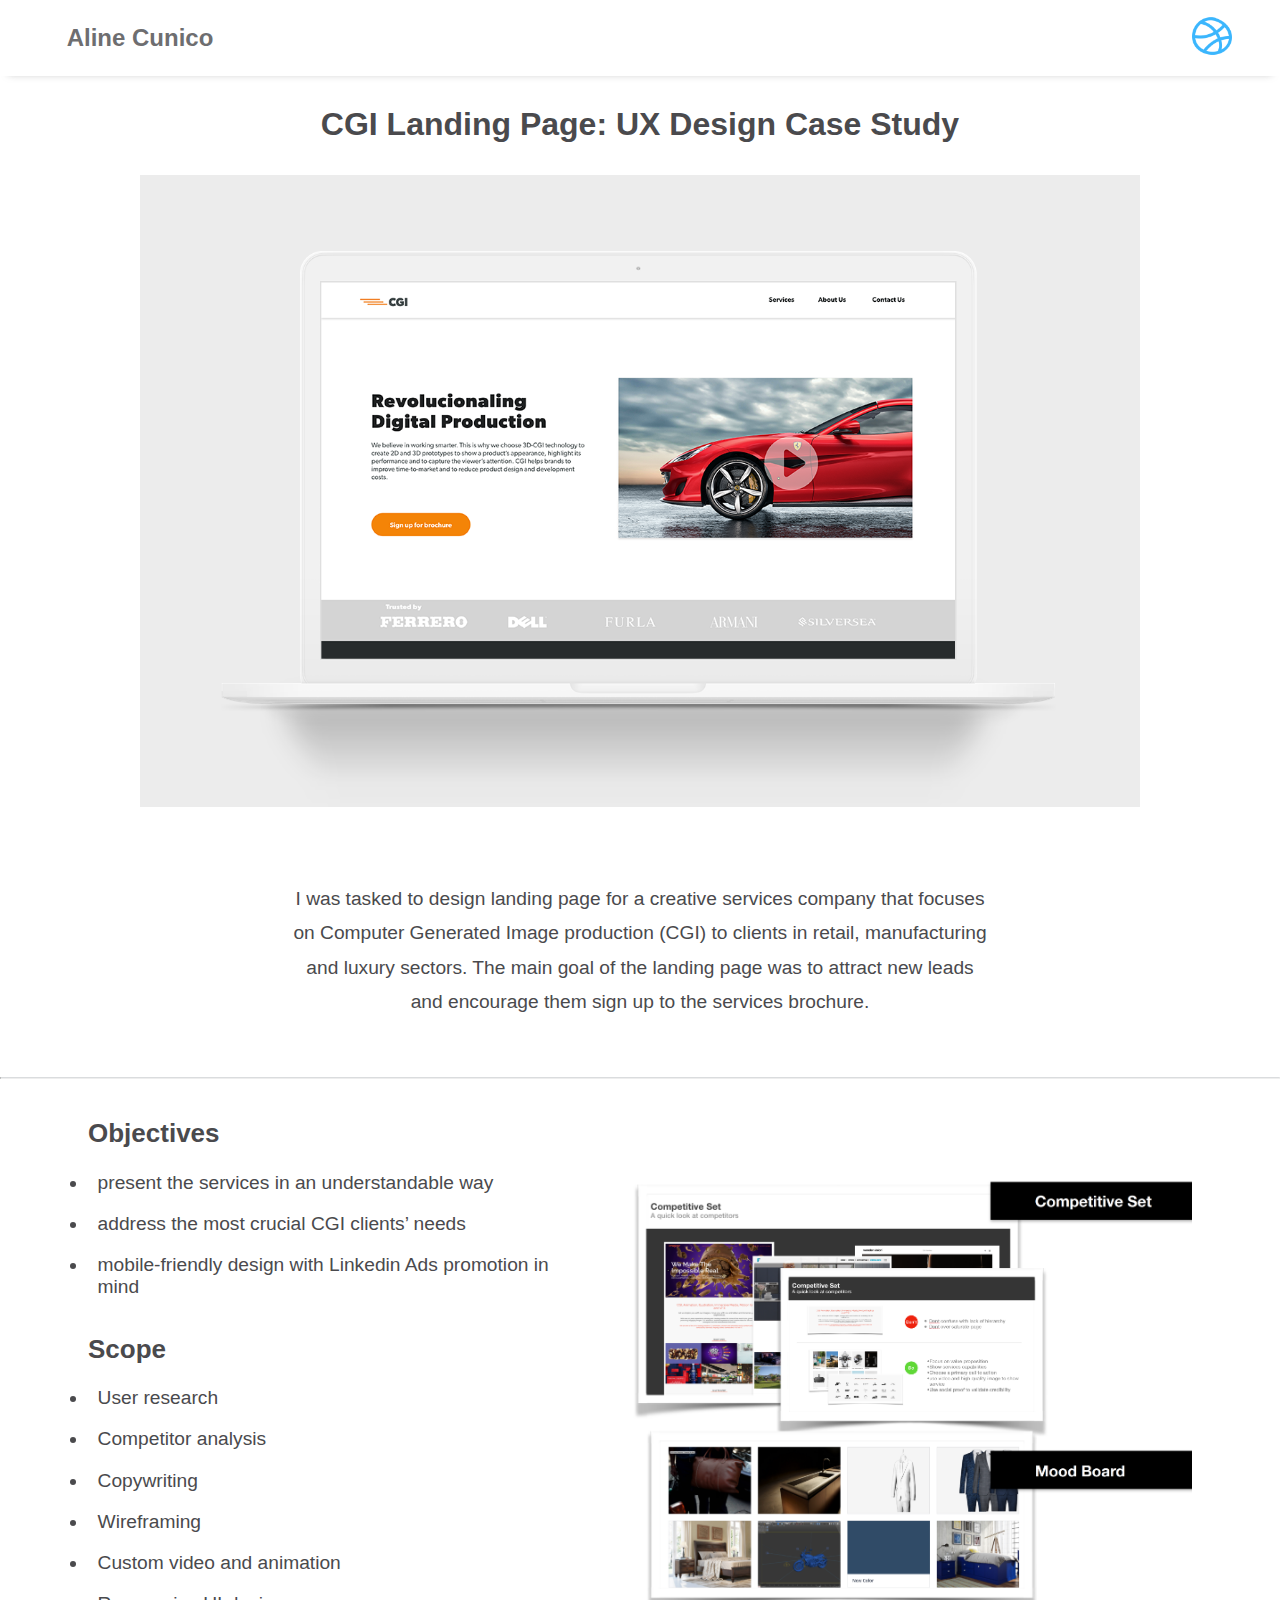
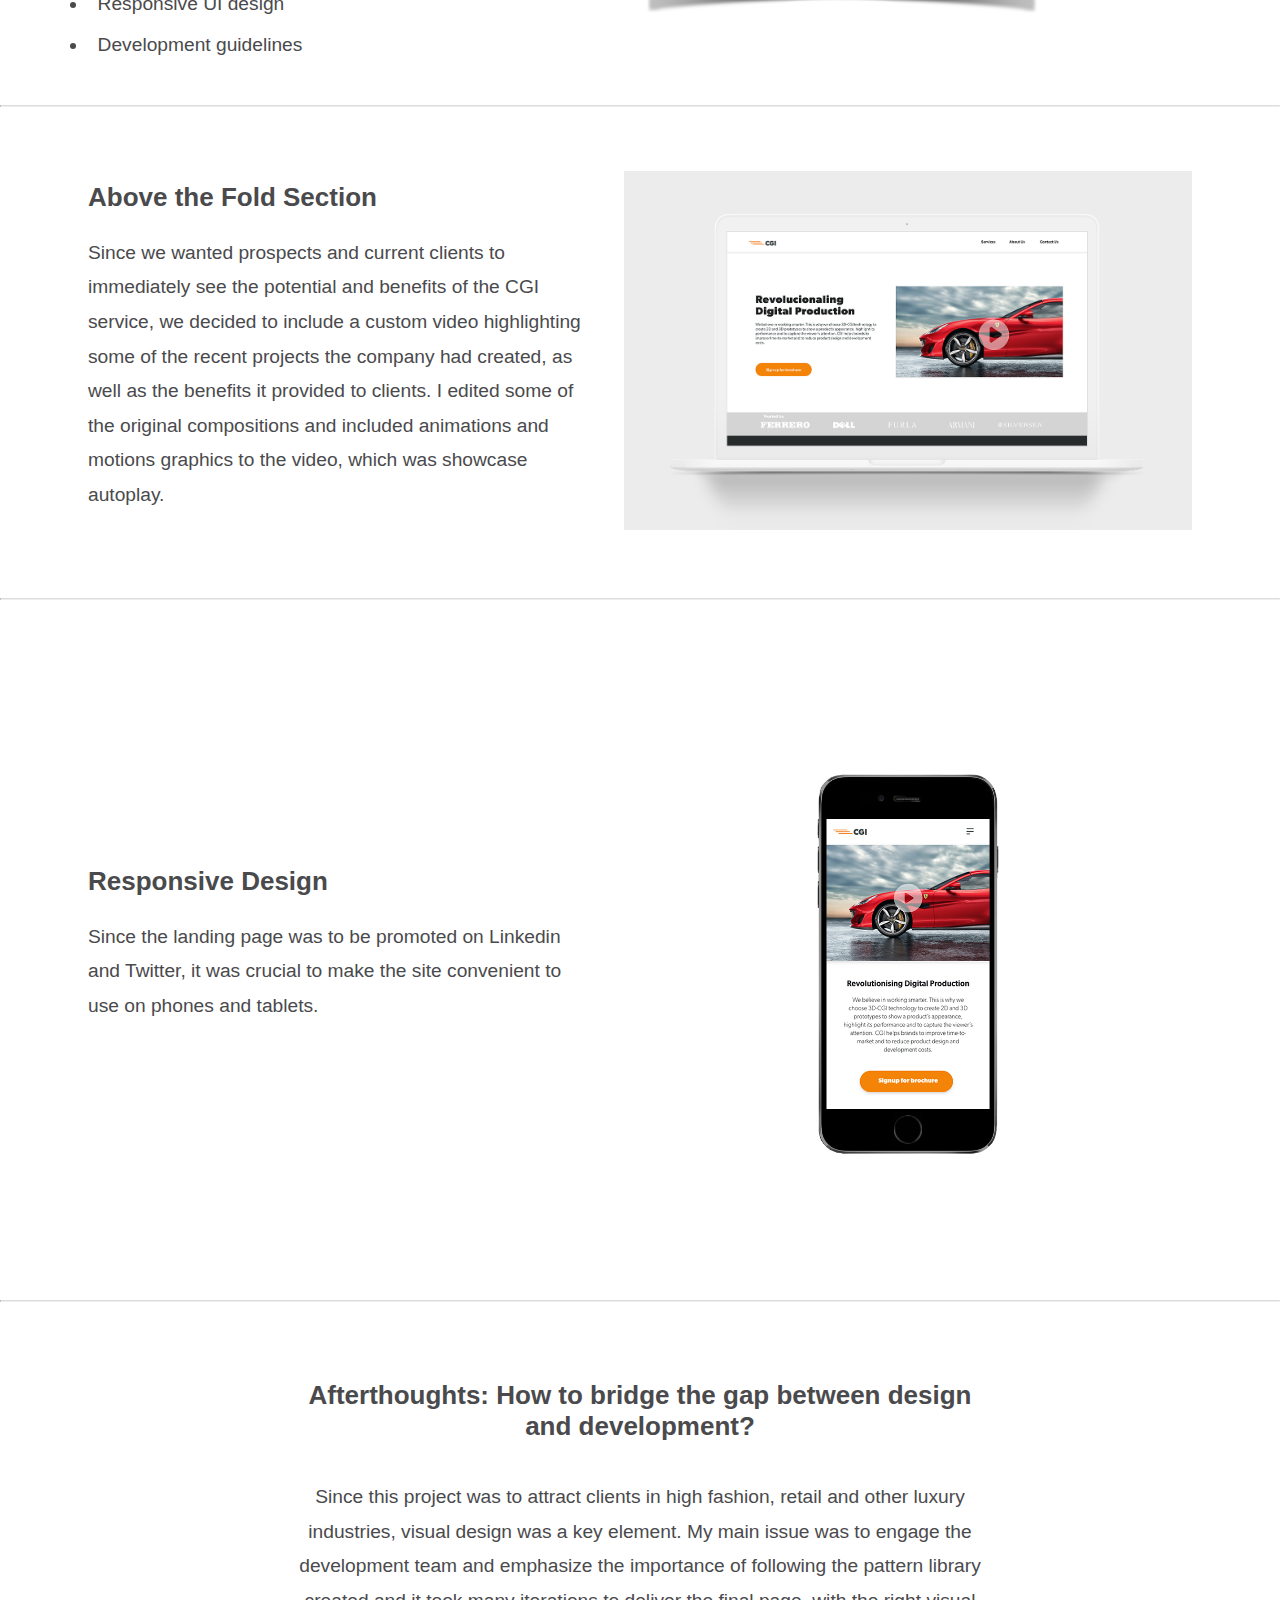
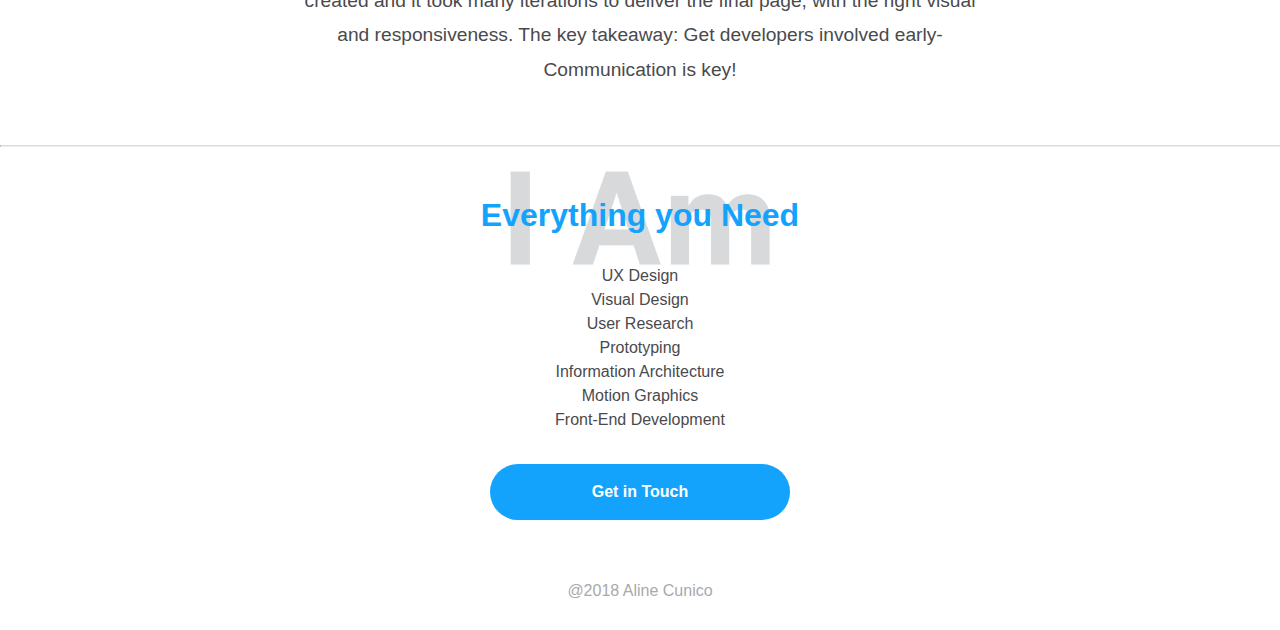
<file: cgi.html>
<!DOCTYPE html>
<html lang="en">

<head>
  <meta charset="UTF-8">
  <meta name="viewport" content="width=device-width, initial-scale=1.0">
  <meta http-equiv="X-UA-Compatible" content="ie=edge">
  <link rel="stylesheet" href="https://use.fontawesome.com/releases/v5.0.13/css/all.css" integrity="sha384-DNOHZ68U8hZfKXOrtjWvjxusGo9WQnrNx2sqG0tfsghAvtVlRW3tvkXWZh58N9jp"
    crossorigin="anonymous">
  <link rel="stylesheet" href="css/cgi.css">
   <link href="https://fonts.googleapis.com/css?family=Noto+Sans+TC:100,300,400,500,700,900" rel="stylesheet">
  <title>AC Portfolio</title>
</head>

<body>
<header class="container">
		<div class="logo"><a href="index.html"> Aline Cunico </a></div>

		<nav> 
			<div class="dribbble"><a href="https://dribbble.com/acunico"><img src="img/dribbble-logo.png"></a></div>
		
		</nav>

	</header>
	<main class="portfolio">
		<section class="project">
			<h1>CGI Landing Page: UX Design Case Study</h1>
			<figure class="device">
				<img src="img/cgi.png">

			</figure>
			<p>I was tasked to design landing page for a creative services company that focuses on Computer Generated Image production (CGI) to clients in retail, manufacturing and luxury sectors.  The main goal of the landing page was to attract new leads and encourage them sign up to the services brochure. </p>

			

		</section>
		<hr>

			<section class="research">
			<div class="objectives">
			<h2>Objectives</h2>
			<ul class="0bjectives"> 
				<li> present the services in an understandable way</li>
				<li> address the most crucial CGI clients’ needs</li>
				<li> mobile-friendly design with Linkedin Ads promotion in mind</li>

			</ul>
			<h2 class="scope">Scope</h2>
			<ul class="0bjectives"> 
				<li> User research</li>
				<li> Competitor analysis</li>
				<li> Copywriting</li>
				<li> Wireframing</li>
				<li> Custom video and animation</li>
				<li> Responsive UI design</li>
				<li> Development guidelines</li>

			</ul>
			</div>
			<div class="res">
			<figure class="imageaaa">
				<img src="img/reserach.png">

			</figure>
			</div>

		
		</section>
		<hr>
		<section class="research">
			<div class="objectives">
			<h2 >Above the Fold Section</h2>
			<p class="description">Since we wanted prospects and current clients to immediately see the potential and benefits of the CGI service, we decided to include a custom video highlighting some of the recent projects the company had created, as well as the benefits it provided to clients. I edited some of the original compositions and included animations and motions graphics to the video, which was showcase  autoplay.
			</p>
		</div>

			<div class="res">
			<figure class="imageaaa">
				<img src="img/cgi.png">

			</figure>
			</div>


					

		</section>

		<hr>
		<section class="research">
			<div class="objectives">
			<h2 >Responsive Design</h2>
			<p class="description">Since the landing page was to be promoted on Linkedin and Twitter, it was crucial to make the site convenient to use on phones and tablets.</p>
		</div>

			<div class="res">
			<figure class="imageaaa">
				<img src="img/cgi_phone.png">

			</figure>
			</div>
					

		</section>
			<hr>
			<section class="project">
			<h2 class="thoughts">Afterthoughts: How to bridge the gap between design and development?</h2>
			
			<p>Since this project was to attract clients in high fashion, retail and other luxury industries, visual design was a key element. My main issue was to engage the development team and emphasize the importance of following the pattern library created and it took many iterations to deliver the final page, with the right visual and
responsiveness. The key takeaway: Get developers involved early-Communication is key!
</p>

			

		</section>

		<hr>
		<br>

		<section class="skills">
			<h2>Everything you Need</h2>
			<ul class="myskills"> 
				<li> UX Design</li>
				<li> Visual Design</li>
				<li> User Research</li>
				<li> Prototyping</li>
				<li> Information Architecture</li>
				<li> Motion Graphics</li>
				<li> Front-End Development</li>

			</ul>

			<div class="btn">
				<a href="mailto:alinedcunico@gmailcom">Get in Touch </a>


			</div>	
			


		</section>


	<footer>@2018 Aline Cunico</footer>

	</main>

</body>

</html>
</file>
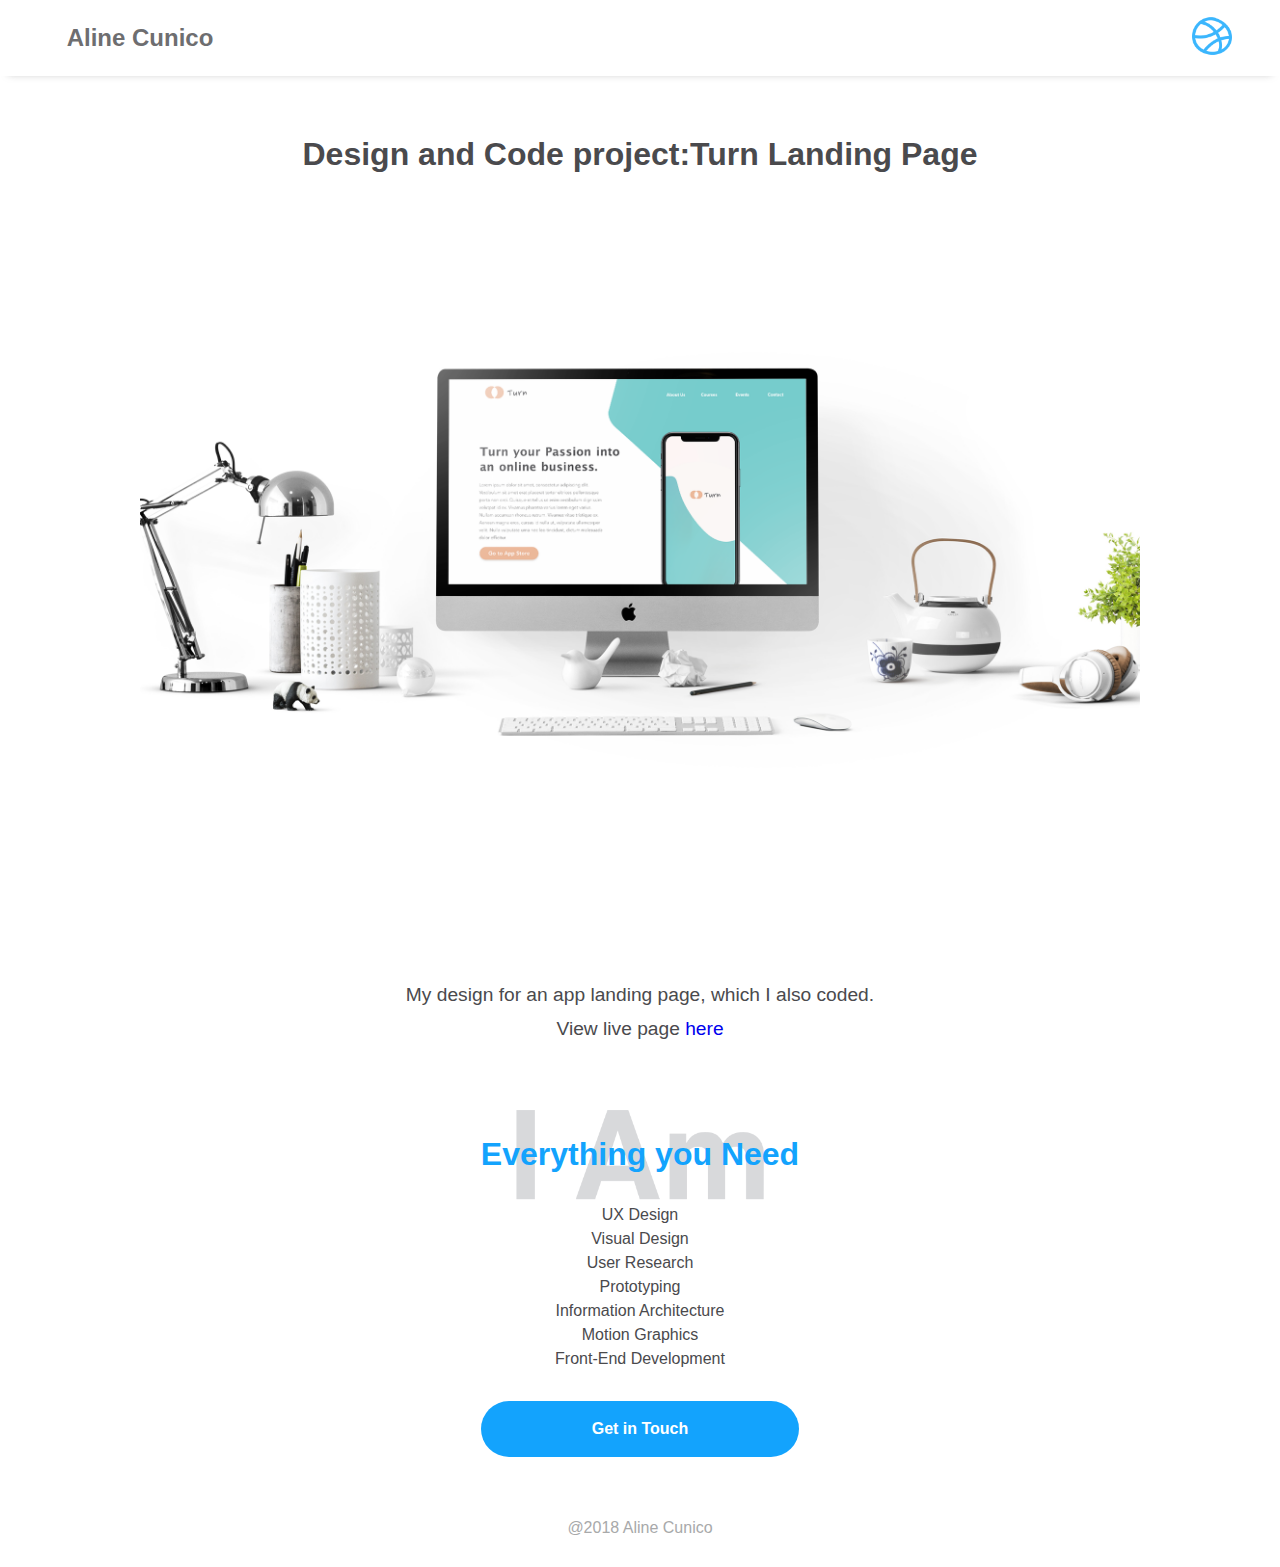
<file: Design and Code-Turn.html>
<!DOCTYPE html>
<html lang="en">

<head>
  <meta charset="UTF-8">
  <meta name="viewport" content="width=device-width, initial-scale=1.0">
  <meta http-equiv="X-UA-Compatible" content="ie=edge">
  <link rel="stylesheet" href="https://use.fontawesome.com/releases/v5.0.13/css/all.css" integrity="sha384-DNOHZ68U8hZfKXOrtjWvjxusGo9WQnrNx2sqG0tfsghAvtVlRW3tvkXWZh58N9jp"
    crossorigin="anonymous">
  <link rel="stylesheet" href="css/pages.css">
   <link href="https://fonts.googleapis.com/css?family=Noto+Sans+TC:100,300,400,500,700,900" rel="stylesheet">
  <title>AC Portfolio</title>
</head>

<body>
<header class="container">
		<div class="logo"><a href="index.html"> Aline Cunico </a></div>

		<nav> 
			<div class="dribbble"><a href="https://dribbble.com/acunico"><img src="img/dribbble-logo.png"></a></div>
		
		</nav>

	</header>
	<main class="portfolio">
		<section class="project">
			<h1>Design and Code project:Turn Landing Page</h1>
			<figure class="device">
				<img src="img/turn.png">

			</figure>
			<p>My design for an app landing page, which I also coded.<br> View live page <a href ="https://goo.gl/aV8Y6Q">here</a>
			

			

		</section>

		<section class="skills">
			<h2>Everything you Need</h2>
			<ul class="myskills"> 
				<li> UX Design</li>
				<li> Visual Design</li>
				<li> User Research</li>
				<li> Prototyping</li>
				<li> Information Architecture</li>
				<li> Motion Graphics</li>
				<li> Front-End Development</li>

			</ul>

			<div class="btn">
				<a href="#">Get in Touch </a>


			</div>	
			


		</section>

	<footer>@2018 Aline Cunico</footer>

	</main>

</body>

</html>
</file>
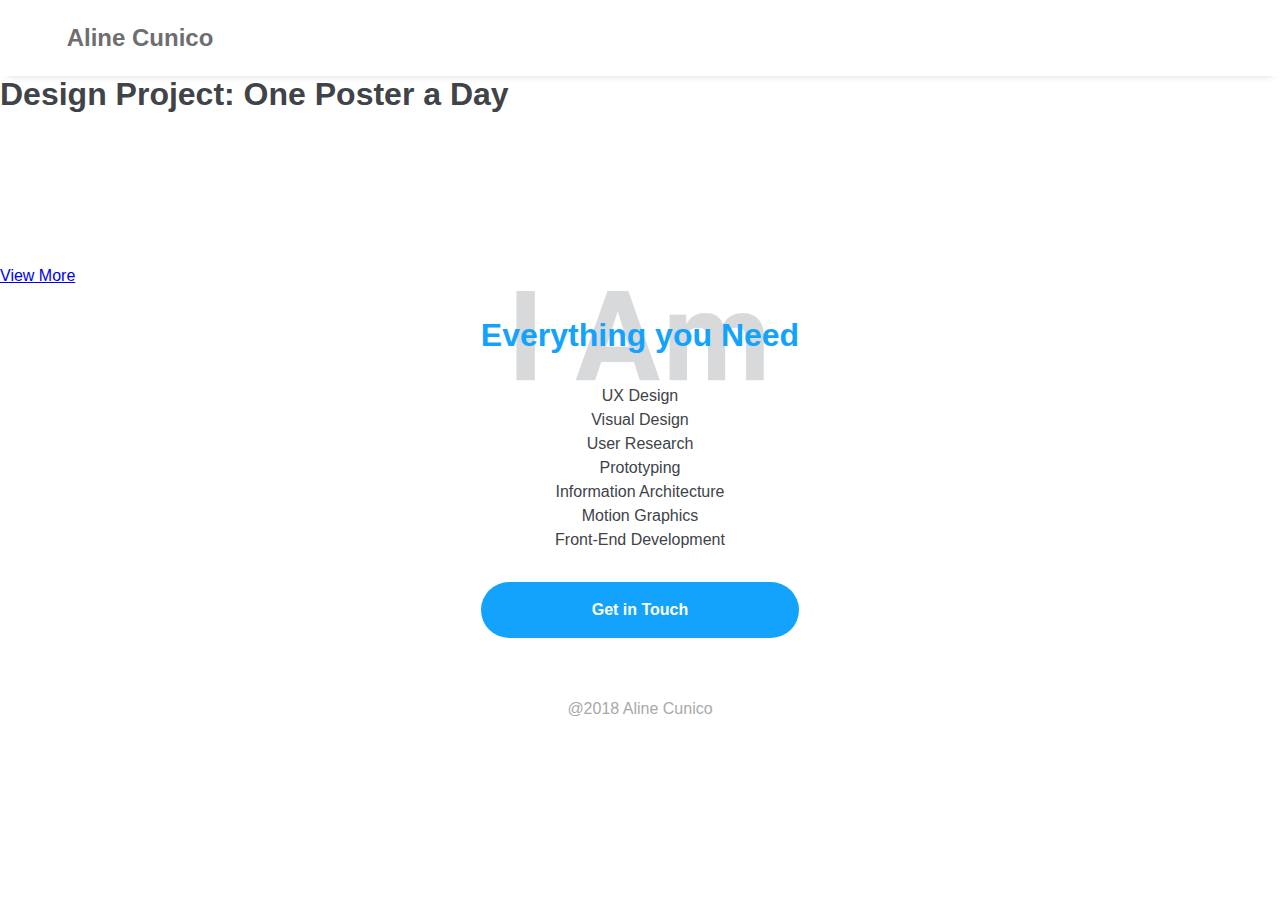
<file: insta.html>
<!DOCTYPE html>
<html lang="en">

<head>
  <meta charset="UTF-8">
  <meta name="viewport" content="width=device-width, initial-scale=1.0">
  <meta http-equiv="X-UA-Compatible" content="ie=edge">
  <link rel="stylesheet" href="https://use.fontawesome.com/releases/v5.0.13/css/all.css" integrity="sha384-DNOHZ68U8hZfKXOrtjWvjxusGo9WQnrNx2sqG0tfsghAvtVlRW3tvkXWZh58N9jp"
    crossorigin="anonymous">
  <link rel="stylesheet" href="css/style.css">
   <link href="https://fonts.googleapis.com/css?family=Noto+Sans+TC:100,300,400,500,700,900" rel="stylesheet">
  <title>AC Portfolio</title>
</head>

<body>
	<header class="container">
		<div class="logo"><a href="index.html"> Aline Cunico </a></div>
		<nav> 
		
		</nav>

	</header>
	<main class="portfolio">
		<section class="project">
			<h1>Design Project: One Poster a Day</h1>
<div class="insta">
			<!-- LightWidget WIDGET --><script src="http://cdn.lightwidget.com/widgets/lightwidget.js"></script><iframe src="http://lightwidget.com/widgets/ab35247d51325c739f43f757e86ce59b.html" scrolling="no" allowtransparency="true" class="lightwidget-widget" style="width:100%;border:0;overflow:hidden;"></iframe>
		</div>

		<div class="more">
				<a href="https://www.instagram.com/adportfolio7800/">View More</a>


			</div>	





		

		</section>

		<section class="skills">
			<h2>Everything you Need</h2>
			<ul class="myskills"> 
				<li> UX Design</li>
				<li> Visual Design</li>
				<li> User Research</li>
				<li> Prototyping</li>
				<li> Information Architecture</li>
				<li> Motion Graphics</li>
				<li> Front-End Development</li>

			</ul>

			<div class="btn">
			<a href="mailto:alinedcunico@gmailcom">Get in Touch </a>


			</div>	
			


		</section>

	<footer>@2018 Aline Cunico</footer>

	</main>

</body>

</html>
</file>
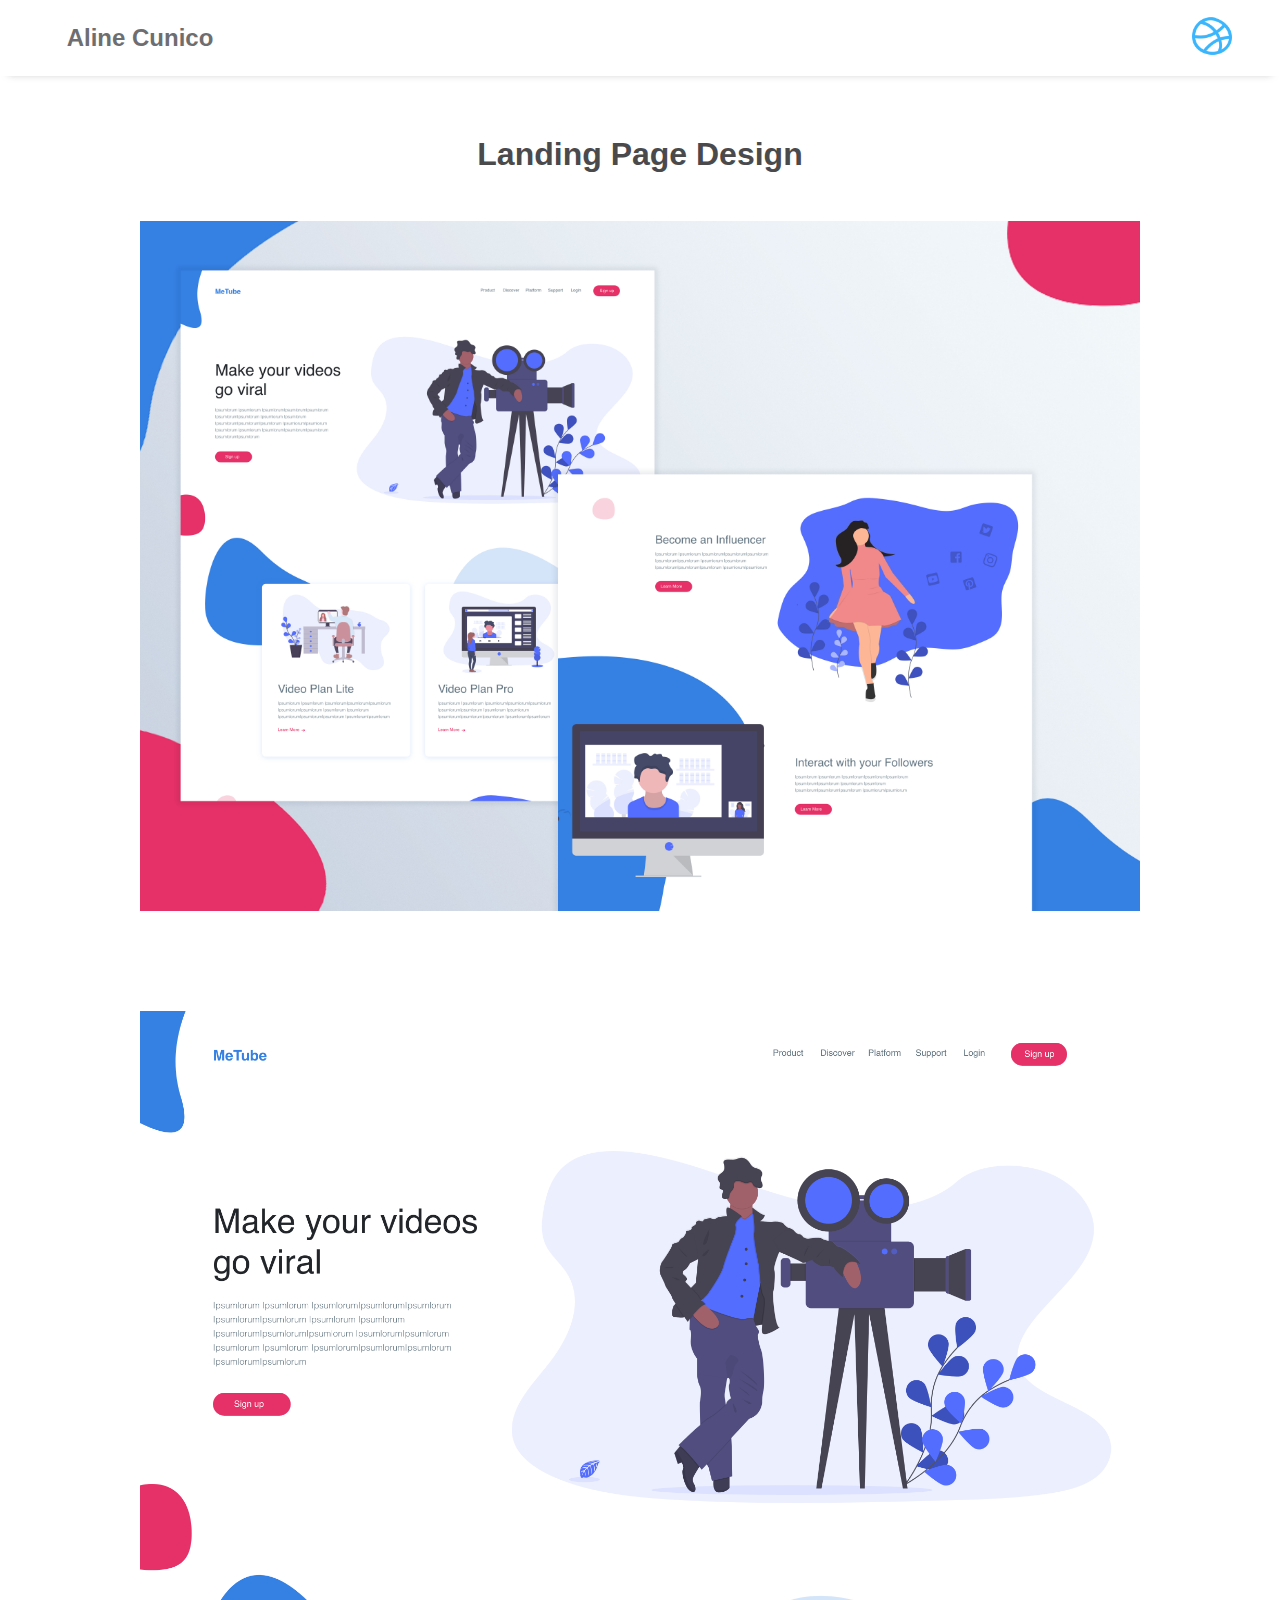
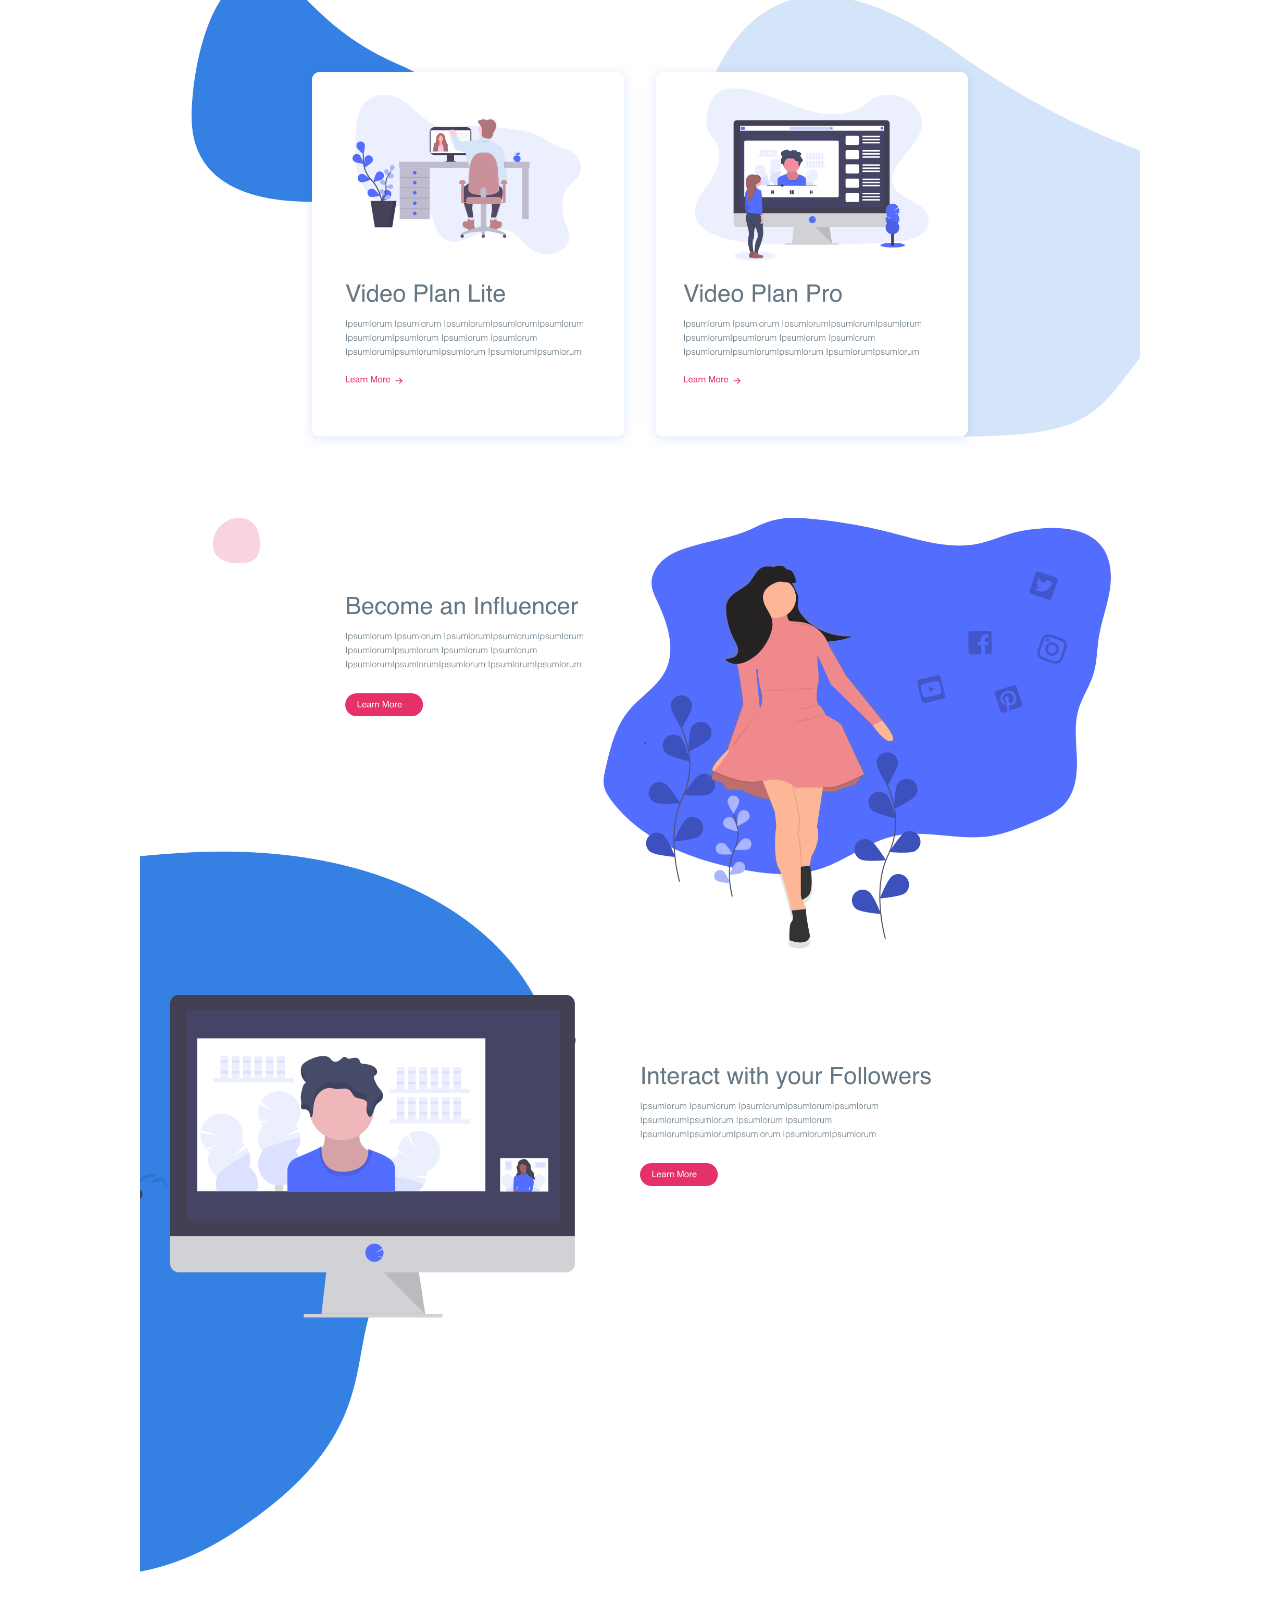
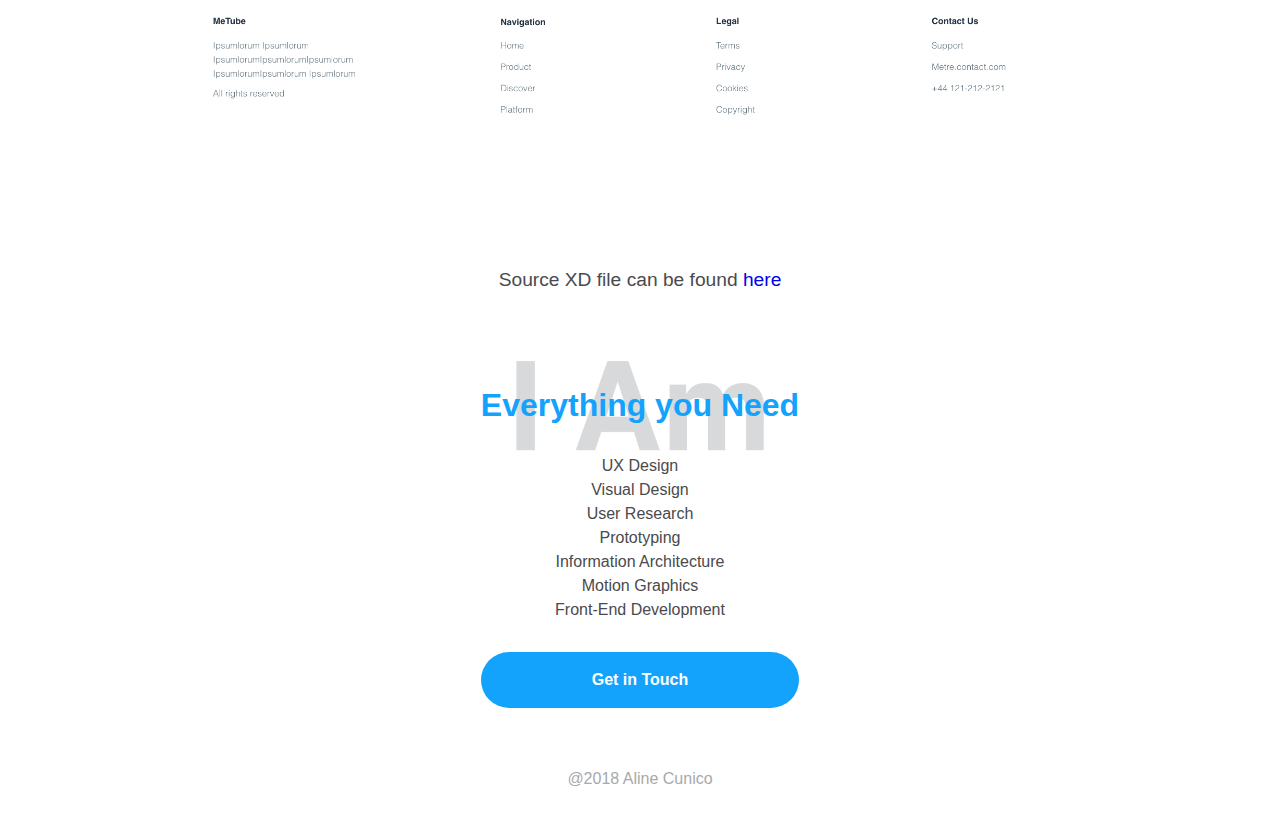
<file: Landing Page Design.html>
<!DOCTYPE html>
<html lang="en">

<head>
  <meta charset="UTF-8">
  <meta name="viewport" content="width=device-width, initial-scale=1.0">
  <meta http-equiv="X-UA-Compatible" content="ie=edge">
  <link rel="stylesheet" href="https://use.fontawesome.com/releases/v5.0.13/css/all.css" integrity="sha384-DNOHZ68U8hZfKXOrtjWvjxusGo9WQnrNx2sqG0tfsghAvtVlRW3tvkXWZh58N9jp"
    crossorigin="anonymous">
  <link rel="stylesheet" href="css/pages.css">
   <link href="https://fonts.googleapis.com/css?family=Noto+Sans+TC:100,300,400,500,700,900" rel="stylesheet">
  <title>AC Portfolio</title>
</head>

<body>
<header class="container">
		<div class="logo"><a href="index.html"> Aline Cunico </a></div>

		<nav> 
			<div class="dribbble"><a href="https://dribbble.com/acunico"><img src="img/dribbble-logo.png"></a></div>
		
		</nav>

	</header>
	<main class="portfolio">
		<section class="project">
			<h1>Landing Page Design</h1>
			<figure class="device">
				<img src="img/MeTube-Landing-Page.jpg">

			</figure>
			<figure class="device">
				<img src="img/Metube.png">

			</figure>
			<p>Source XD file can be found <a href ="https://goo.gl/NZdQ7N">here</a>
			

			

		</section>

		<section class="skills">
			<h2>Everything you Need</h2>
			<ul class="myskills"> 
				<li> UX Design</li>
				<li> Visual Design</li>
				<li> User Research</li>
				<li> Prototyping</li>
				<li> Information Architecture</li>
				<li> Motion Graphics</li>
				<li> Front-End Development</li>

			</ul>

			<div class="btn">
				<a href="#">Get in Touch </a>


			</div>	
			


		</section>

	<footer>@2018 Aline Cunico</footer>

	</main>

</body>

</html>
</file>
<file: css/cgi.css>
* {

	margin: 0;
	padding: 0;
	box-sizing: border-box;
}



body {
	font-family: "Nunito", sans-serif;
	color: #404348;
	text-decoration: none;


}


a {
	text-decoration: none;
}


header {
	justify-content: space-between;
	align-items: center;
	background-color: white;
	-webkit-box-shadow: 0px 7px 7px -8px rgba(117,117,117,0.37);
-moz-box-shadow: 0px 7px 7px -8px rgba(117,117,117,0.37);
box-shadow: 0px 7px 7px -8px rgba(117,117,117,0.37);
display: flex;
align-content: center;

}

.logo {
	font-size: 24px;
	font-weight: 700;
	width: 280px;
	padding: 1em 1em;
	text-align: center;

	
}


.container a {
	text-decoration: none;
	color: #4A4A4D;
	opacity: 80%;


}

nav{width: 40px;
	height: auto;
	margin-right: 3em;
	


}

.dribbble a img {
	width: 40px;
	height: auto;





}




main {

	
}

.research {
	max-width: 1200px;
	padding: 2em 2em;
	text-decoration: none;
	justify-content: center;
	display: flex;
	flex-flow: column;
	margin: 0 auto;
	align-items: center;
	
}




.video {
	max-width: 1200px;
	padding: 2em 2em;
	text-decoration: none;
	justify-content: center;
	display: flex;
	flex-flow: column;
	margin: 0 auto;
	align-items: center;
	
}
hr {
	border-top: 0.3px solid #DADCDE;

}



.objectives h2 {
	text-align: center;
	font-size: 26px;
	padding-bottom: 0.5em;


}

.objectives ul li{
padding:0.5em;
flex-flow: wrap;
	font-size: 1em;
	font-weight: 400;
	max-width: 700px;
	font-size: 1.2em;

}

.scope {
	text-align: left;
	font-size: 26px;
	padding-top: 1em;

}


.hero {
	text-align: center;
	color: #4A4A4D;
	text-decoration: none;
	margin: 0 0 30px 0;

}

.hero h1 {
	font-size: 2em;
	font-weight: 700;
	text-decoration: none;
	color: #4A4A4D;
	text-align: center;

}

.hero p {
	font-size: 1.2em;
	font-weight: 400;
	max-width: 700px;
	line-height: 1.8em;
	margin: 3em auto;
	color: #4A4A4D;
	text-decoration: none;
	border: none;
}


.hero a {
	background: #E8B094;
	text-decoration: none;
	color: white;
	font-size: 20px;
	font-weight: 700;
	border-radius: 40px;
	padding: 1em 2em;

}


.portfolio {
	
	color: #4A4A4D;
	text-decoration: none;
	margin: 30px 0 30px 0;

}

.project  {
	text-decoration: none;
	color: #4A4A4D;
	text-align: center;
}

.project h1 {
	font-size: 2em;
	font-weight: 700;
	text-decoration: none;
	color: #4A4A4D;
	text-align: center;
	margin-top: 30px;
}

.project p {
	font-size: 1.2em;
	font-weight: 400;
	max-width: 700px;
	line-height: 1.8em;
	margin: 2em auto;
	color: #4A4A4D;
	text-decoration: none;
	border: none;
	margin-bottom: 3em;
}




figure{
text-align: center;

}

figure img {
	margin: 2em auto ;
	max-width: 500px;
	height: auto;
	width: 100%;

}

.res { text-align: right;
		
	max-width: 600px;
	height: auto;
	width: 100%;
	padding-left: 2em;
	padding-top: 0;


}


.skills { 
	max-width: 400px;
	margin: 0 auto;
	padding: 2em 1em;
	text-decoration: none;
	background: url('../img/background.png') no-repeat center top ;
	background-size: 110%;
	margin-bottom: 30px;

 }

 .skills h2 {
 	font-size: 2em;
	font-weight: 700;
	text-decoration: none;
	color: #13A3FD;
	text-align: center;
	margin-bottom: 30px;


 }

 .skills ul {
 	margin-bottom: 2em;
	padding: 0;
	text-decoration: none;
	text-align: center; 
	list-style: none;
	line-height: 1.5;


 }


.btn{
background-color: #13A3FD;
color: white;
text-decoration: none;
text-align:center;
margin:0 auto;
padding: 1em 1.5em;
border-radius: 30px;
max-width: 300px;



}

.skills a {
 	margin: 0;
	padding: 1em 2em;
	text-decoration: none;
	text-align: center; 
	list-style: none;
	line-height: 1.5;
	color: white;
	font-weight: 700;


 }

  .thoughts {
	padding-top: 2em;


 }

 footer {
 	text-align-last: center;
 	color: #A8A9AA;
 	margin: 0 auto;

 }

 .description {
	font-size: 1.2em;
	line-height: 1.8em;
	text-align: center;



}


@media screen and (min-width: 500px) {

	

.hero {
	text-align: center;
}
.hero h1{
	font-size: 3.5em;
	text-align: center;

}
.hero p:before {
	margin: 1em 0;
}
.hero p {
	font-size: 1.3em;
	padding: 0;
	
}

figure img {
	margin: 2em auto ;
	max-width: 1000px;
	height: auto;

}



.row{

	display: flex;
	flex-flow: wrap;
	justify-content: center;
}

.research {
	max-width: 1200px;
	padding: 2em 3em;
	text-decoration: none;
	justify-content: center;
	display: flex;
	flex-flow: row;
	margin: 0 auto;
	align-items: center;
	
}

.objectives h2 {
	text-align: left;
	font-size: 26px;
	padding-bottom: 0.5em;


}

.description {
	padding: 0.5em 0;
	font-size: 1.2em;
	font-weight: 400;
	max-width: 700px;
	line-height: 1.8em;
	text-align: left;



}

 .thoughts {
 	font-size: 26px;
	font-weight: 700;
	text-decoration: none;
	text-align: center;
	margin: 0 auto;
	max-width: 700px;
	padding-top: 3em;


 }



}
</file>
<file: css/pages.css>
* {

	margin: 0;
	padding: 0;
	box-sizing: border-box;
}



body {
	font-family: "Nunito", sans-serif;
	color: #404348;
	text-decoration: none;

}


a {
	text-decoration: none;
}


header {
	justify-content: space-between;
	align-items: center;
	background-color: white;
	-webkit-box-shadow: 0px 7px 7px -8px rgba(117,117,117,0.37);
-moz-box-shadow: 0px 7px 7px -8px rgba(117,117,117,0.37);
box-shadow: 0px 7px 7px -8px rgba(117,117,117,0.37);
display: flex;
align-content: center;

}

.logo {
	font-size: 24px;
	font-weight: 700;
	width: 280px;
	padding: 1em 1em;
	text-align: center;

	
}


.container a {
	text-decoration: none;
	color: #4A4A4D;
	opacity: 80%;


}

nav{width: 40px;
	height: auto;
	margin-right: 3em;
	


}

.dribbble a img {
	width: 40px;
	height: auto;





}




main {
	display: flex;
	flex-flow: column;
	
}

.container-hero {
	max-width: 1200px;
	margin: 0 auto;
	padding: 2em 1em;
	text-decoration: none;
	text-align: center;
}
.hero {
	text-align: center;
	color: #4A4A4D;
	text-decoration: none;
	margin: 0 0 30px 0;

}

.hero h1 {
	font-size: 2em;
	font-weight: 700;
	text-decoration: none;
	color: #4A4A4D;
	text-align: center;

}

.hero p {
	font-size: 1.2em;
	font-weight: 400;
	max-width: 700px;
	line-height: 1.8em;
	margin: 3em auto;
	color: #4A4A4D;
	text-decoration: none;
	border: none;
}


.hero a {
	background: #E8B094;
	text-decoration: none;
	color: white;
	font-size: 20px;
	font-weight: 700;
	border-radius: 40px;
	padding: 1em 2em;

}

.portfolio {
	text-align: center;
	color: #4A4A4D;
	text-decoration: none;
	margin: 30px 0 30px 0;

}

.project  {
	text-decoration: none;
	color: #4A4A4D;
	text-align: center;
}

.project h1 {
	font-size: 2em;
	font-weight: 700;
	text-decoration: none;
	color: #4A4A4D;
	text-align: center;
	margin-top: 30px;
}

.project p {
	font-size: 1.2em;
	font-weight: 400;
	max-width: 700px;
	line-height: 1.8em;
	margin: 2em auto;
	color: #4A4A4D;
	text-decoration: none;
	border: none;
	margin-bottom: 3em;
}




figure{
text-align: center;

}

figure img {
	margin: 3em auto ;
	max-width: 500px;
	height: auto;
	width: 100%;

}


.skills { 
	max-width: 1200px;
	margin: 0 auto;
	padding: 2em 1em;
	text-decoration: none;
	background: url('../img/background.png') no-repeat center top ;
	background-size: 120%;
	margin-bottom: 30px;

 }

 .skills h2 {
 	font-size: 2em;
	font-weight: 700;
	text-decoration: none;
	color: #13A3FD;
	text-align: center;
	margin-bottom: 30px;


 }

 .skills ul {
 	margin: 0;
	padding: 0;
	text-decoration: none;
	text-align: center; 
	list-style: none;
	line-height: 1.5;


 }


.btn{
background-color: #13A3FD;
color: white;
text-decoration: none;
text-align:center;
margin-top: 30px;
padding: 1em 1.5em;
border-radius: 30px;



}

.skills a {
 	margin: 0;
	padding: 1em 2em;
	text-decoration: none;
	text-align: center; 
	list-style: none;
	line-height: 1.5;
	color: white;
	font-weight: 700;


 }
 footer {
 	text-align-last: center;
 	color: #A8A9AA;
 	margin: 0 auto;

 }


@media screen and (min-width: 500px) {

	

.hero {
	text-align: center;
}
.hero h1{
	font-size: 3.5em;
	text-align: center;

}
.hero p:before {
	margin: 1em 0;
}
.hero p {
	font-size: 1.3em;
	padding: 0;
	
}

figure img {
	margin: 3em auto ;
	max-width: 1000px;
	height: auto;

}



.row{

	display: flex;
	flex-flow: wrap;
	justify-content: center;
}
.insta{
	max-width: 1000px;
	margin: 0 auto;
	margin-top: 30px;
	margin-bottom: 30px;

}

.insta a {
	text-decoration: none;
	color:#13A3FD;
}

}
</file>
<file: css/style.css>
* {

	margin: 0;
	padding: 0;
	box-sizing: border-box;
}



body {
	font-family: "Nunito", sans-serif;
	color: #404348;
	text-decoration: none;

}



}

a {
	text-decoration: none;
}


header {
	justify-content: space-between;
	align-items: center;
	background-color: white;
	-webkit-box-shadow: 0px 7px 7px -8px rgba(117,117,117,0.37);
-moz-box-shadow: 0px 7px 7px -8px rgba(117,117,117,0.37);
box-shadow: 0px 7px 7px -8px rgba(117,117,117,0.37);
display: flex;
align-content: center;

}

.logo {
	font-size: 24px;
	font-weight: 700;
	width: 280px;
	padding: 1em 1em;
	text-align: center;

	
}


.container a {
	text-decoration: none;
	color: #4A4A4D;
	opacity: 80%;


}

nav{width: 40px;
	height: auto;
	margin-right: 3em;
	


}

.dribbble a img {
	width: 40px;
	height: auto;


	





}




main {
	display: flex;
	flex-flow: column;
	
}

.container-hero {
	max-width: 1200px;
	margin: 20px auto;
	padding: 2em 1em;
	text-decoration: none;
	text-align: center;
}
.hero {
	text-align: center;
	color: #4A4A4D;
	text-decoration: none;
	margin: 0 0 30px 0;

}

.hero h1 {
	font-size: 2em;
	font-weight: 700;
	text-decoration: none;
	color: #4A4A4D;
	text-align: center;
}

.hero p {
	font-size: 1.2em;
	font-weight: 400;
	max-width: 700px;
	line-height: 1.8em;
	margin: 3em auto;
	color: #4A4A4D;
	text-decoration: none;
	border: none;
}


.hero a {
	background: #E8B094;
	text-decoration: none;
	color: white;
	font-size: 20px;
	font-weight: 700;
	border-radius: 40px;
	padding: 1em 2em;

}



figure{
text-align: center;

}

figure img {
	margin: 3em auto ;
	width: 400px;

}


.skills { 
	max-width: 1200px;
	margin: 0 auto;
	padding: 2em 1em;
	text-decoration: none;
	background: url('../img/background.png') no-repeat center top ;
	background-size: 120%;
	margin-bottom: 30px;

 }

 .skills h2 {
 	font-size: 2em;
	font-weight: 700;
	text-decoration: none;
	color: #13A3FD;
	text-align: center;
	margin-bottom: 30px;


 }

 .skills ul {
 	margin: 0;
	padding: 0;
	text-decoration: none;
	text-align: center; 
	list-style: none;
	line-height: 1.5;


 }


.btn{
background-color: #13A3FD;
color: white;
text-decoration: none;
text-align:center;
margin-top: 30px;
padding: 1em 1.5em;
border-radius: 30px;



}

.skills a {
 	margin: 0;
	padding: 1em 2em;
	text-decoration: none;
	text-align: center; 
	list-style: none;
	line-height: 1.5;
	color: white;
	font-weight: 700;


 }
 footer {
 	text-align-last: center;
 	color: #A8A9AA;
 	margin: 0 auto;

 }


@media screen and (min-width: 500px) {




.hero {
	text-align: center;
}
.hero h1{
	font-size: 3.5em;
	text-align: center;

}
.hero p:before {
	margin: 1em 0;
}
.hero p {
	font-size: 1.3em;
	padding: 0;
	
	
}


.figure img {
	max-width: 500px;
	margin: 0; 


	
}


.projects{

	display: flex;
	flex-flow: wrap;
	justify-content: center;

}

.projects figure {
margin: 0 3em;
max-width: 500px;


}

.container-hero {
	max-width: 1200px;
	margin: 20px auto;
	padding: 2em 1em;
	text-decoration: none;
	text-align: center;
}





}
</file>
